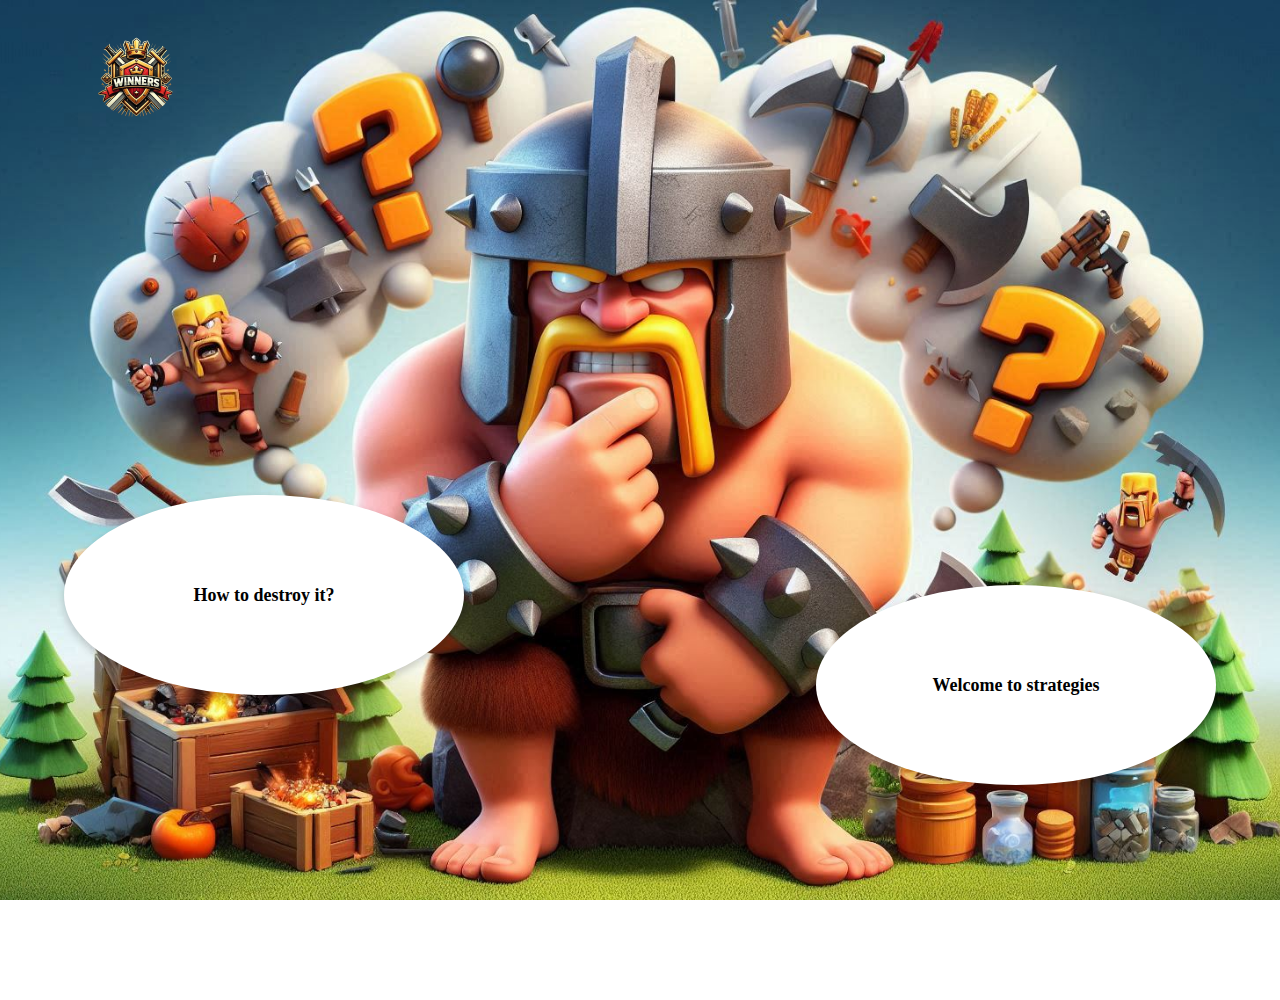
<file: src/tactics/tactics.html>
<!DOCTYPE html>
<html lang="en">
<head>
    <meta charset="UTF-8">
    <meta name="viewport" content="width=device-width, initial-scale=1.0">
    <title>Tactics</title>
    <link rel="stylesheet" href="tactics.css">
</head>
<body>
    <div id="container">
        <div id="logo" onclick="toggleMenu()">
            <img src="tactics_images/Logo.png" alt="Logo">
        </div>
        <nav id="side-menu">
            <ul>
                <li class="first"><a href="#">Tactics</a></li>
                <li><a href="#">Bases</a></li>
                <li><a href="#">Support</a></li>
                <li><a href="#">About us</a></li>
            </ul>
        </nav>
        <div id="main-content">
            <img src="tactics_images/Designer (2).jpeg" alt="Background Image" class="background">
            <div class="circle" id="circle1">
                <p>How to destroy it?</p>
            </div>
            <div class="circle" id="circle2">
                <p>Welcome to strategies</p>
            </div>
        </div>
    </div>
    <script src="tactics.js"></script>
</body>
</html>
</file>
<file: src/tactics/tactics.css>
* {
    margin: 0;
    padding: 0;
    box-sizing: border-box;
}

#container {
    position: relative;
    height: 1000px;
    overflow: hidden;
}

#logo {
    position: fixed;
    margin-top: 35px;
    margin-left: 94px;
    width: 82px;
    cursor: pointer;
    z-index: 3;
}

#logo img {
    width: 100%;
    border-radius: 50%;
}

#side-menu {
    position: fixed;
    top: 45px;
    left: 94px;
    height: 60px;
    width: 0;
    background-color: rgba(255, 255, 255, 0.03);
    border-radius: 43px;
    box-shadow: 
        inset 0px 4px 4px rgba(255, 255, 255, 0.15),
        inset 0px 0px 68px rgba(255, 255, 255, 0.05);
    backdrop-filter: blur(40px);
    color: white;
    overflow: hidden;
    transition: width 0.3s ease;
    display: flex;
    align-items: center;
    z-index: 2;
}

#side-menu ul {
    list-style-type: none;
    padding: 0;
    margin: 0;
    display: flex;
}

#side-menu ul li {
    padding: 20px;
}

#side-menu ul li a {
    color: white;
    text-decoration: none;
    font-size: 16px;
}

#side-menu ul li:first-child {
    margin-left: 139px;
}

#main-content {
    position: relative;
    width: 100%;
    height: 100vh;
    display: flex;
    justify-content: center;
    align-items: center;
}

.background {
    position: absolute;
    width: 100%;
    height: 100%;
    object-fit: cover;
    z-index: -1;
}

.circle {
    position: absolute;
    width: 400px;
    height: 200px;
    background-color: white;
    border-radius: 50%;
    display: flex;
    justify-content: center;
    align-items: center;
    box-shadow: 0 4px 8px rgba(0, 0, 0, 0.2);
    text-align: center;
    font-size: 18px;
    font-weight: bold;
}

#circle1 {
    top: 55%;
    left: 5%;
}

#circle2 {
    top: 65%;
    right: 5%;
}
</file>
